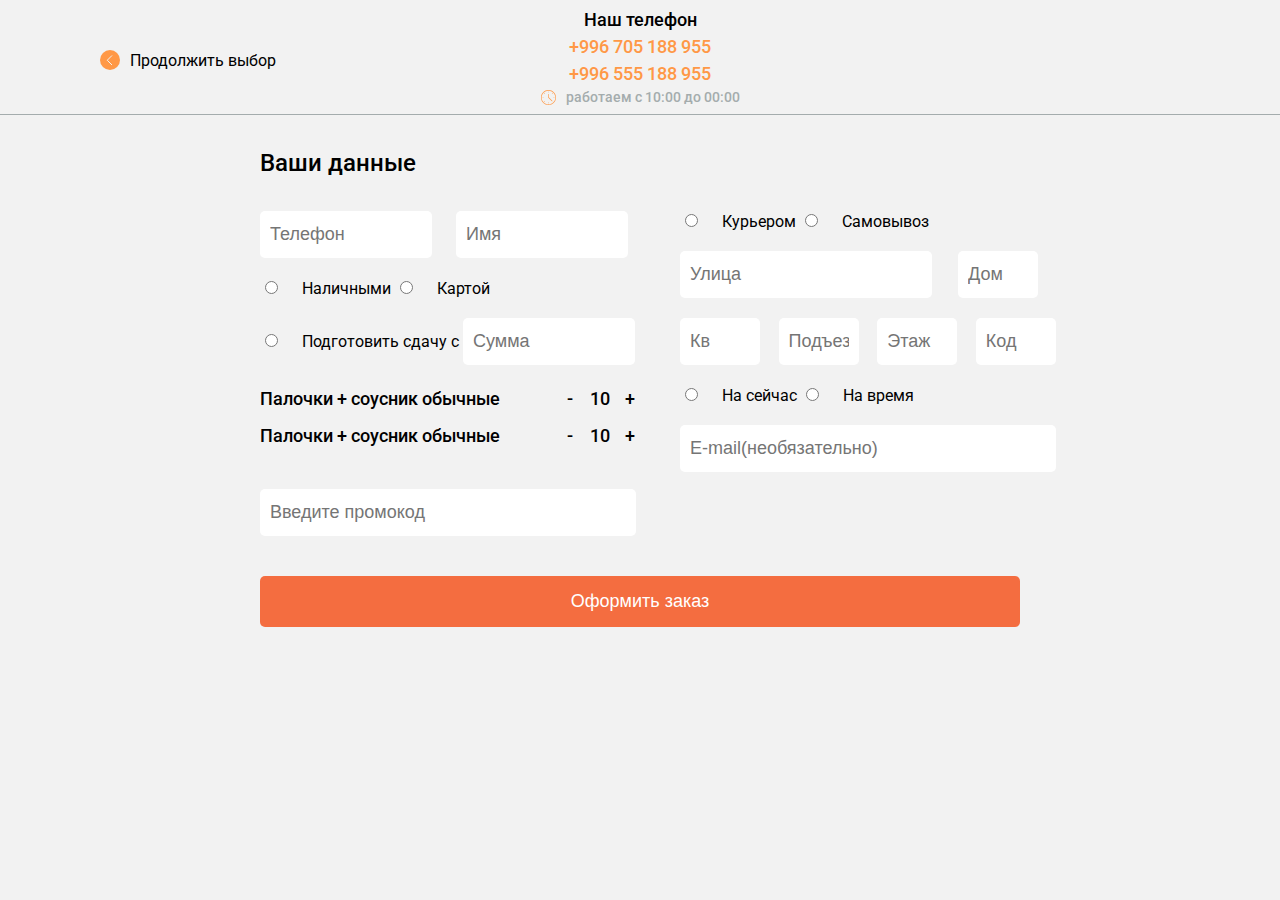
<file: order.html>
<!DOCTYPE html>
<html lang="en">

<head>
    <meta charset="UTF-8">
    <meta http-equiv="X-UA-Compatible" content="IE=edge">
    <meta name="viewport" content="width=device-width, initial-scale=1.0">
    <title>Romsem</title>
    <link rel="stylesheet" href="./css/index.css" />
    <link rel="icon" sizes="16x16" href="./img/logo.png" />
</head>

<body>
    <div class="order">
        <header class="header">
            <a href="./index.html" class="back">
                <img src="./img/back.svg" alt="">
                Продолжить выбор
            </a>
            <div class="header__logo">
                <a href="./index.html">
                    <img src="./img/logo-mobile.png" alt="romsem" />
                </a>
            </div>
            <div class="contacts">
                <div class="contacts__numbers">
                    <h6 class="contacts__title">Наш телефон</h6>
                    <span class="contacts__phone"> +996 705 188 955</span>
                    <span class="contacts__phone"> +996 555 188 955</span>
                </div>
                <div class="contacts__time">
                    <img src="./img/oclock.svg" alt="с 10:00 до 00:00" />
                    <span class="contacts__work-time"><span>работаем</span> с 10:00 до 00:00
                    </span>
                </div>
            </div>
            <div class="header__search">
                <img src="./img/search.svg" alt="search" />
            </div>
        </header>

        <main>
            <section>
                <form class="order-form">
                    <h3 class="order-form__title">Ваши данные</h3>
                    <div class="order-form__wrapper">
                        <div class="col-6">
                            <div class="order-form__item">
                                <input class="input" type="text" placeholder="Телефон">
                                <input class="input" type="text" placeholder="Имя">
                            </div>
                            <div class="order-form__item">
                                <label>
                                    <input class="input" name="payment-method" type="radio">
                                    <span>Наличными</span>
                                </label>
                                <label>
                                    <input class="input" type="radio" name="payment-method">
                                    <span>Картой</span>
                                </label>
                            </div>
                            <div class="order-form__item">
                                <input class="input" type="radio">
                                <label>
                                    <span>Подготовить сдачу с</span>
                                </label>
                                <input class="input" type="text" placeholder="Сумма">
                            </div>
                            <div class="order-form-counter">
                                <span class="order-form-counter__details">Палочки + соусник обычные</span>
                                <div class="order-form-counter__amount">
                                    <span class="order-form-counter__minus">-</span>
                                    <span class="order-form-counter__count">10</span>
                                    <span class="order-form-counter__plus">+</span>
                                </div>
                            </div>
                            <div class="order-form-counter">
                                <span class="order-form-counter__details">Палочки + соусник обычные</span>
                                <div class="order-form-counter__amount">
                                    <span class="order-form-counter__minus">-</span>
                                    <span class="order-form-counter__count">10</span>
                                    <span class="order-form-counter__plus">+</span>
                                </div>
                            </div>
                            <input class="promocode" type="text" placeholder="Введите промокод">
                        </div>
                        <div class="col-6">
                            <div class="order-form__item">
                                <label>
                                    <input class="input" name="delivery-method" type="radio">
                                    <span>Курьером</span>
                                </label>
                                <label>
                                    <input class="input" type="radio" name="delivery-method">
                                    <span>Самовывоз</span>
                                </label>
                            </div>
                            <div class="order-form__item">
                                <input class="street" type="text" placeholder="Улица">
                                <input type="text" class="house" placeholder="Дом">
                            </div>
                            <div class="order-form__adress">
                                <input class="adress" type="text" placeholder="Кв">
                                <input class="adress" type="text" placeholder="Подъезд">
                                <input class="adress" type="text" placeholder="Этаж">
                                <input class="adress" type="text" placeholder="Код">
                            </div>
                            <div class="order-form__item">
                                <label>
                                    <input class="input" name="time-method" type="radio">
                                    <span>На сейчас</span>
                                </label>
                                <label>
                                    <input class="input" type="radio" name="time-method">
                                    <span>На время</span>
                                </label>
                            </div>
                            <input type="text" class="email" placeholder="E-mail(необязательно)">
                        </div>
                    </div>
                    <button class="order__button">
                        <a href="">Оформить заказ</a>
                    </button>
                    <p class="order__description">Нажимая на кнопку Оформить заказ, Вы подтверждаете свое согласие на
                        обработку персональных данных в соответствии с Публичной оффертой</p>
                </form>
            </section>
        </main>
    </div>
</body>

</html>
</file>
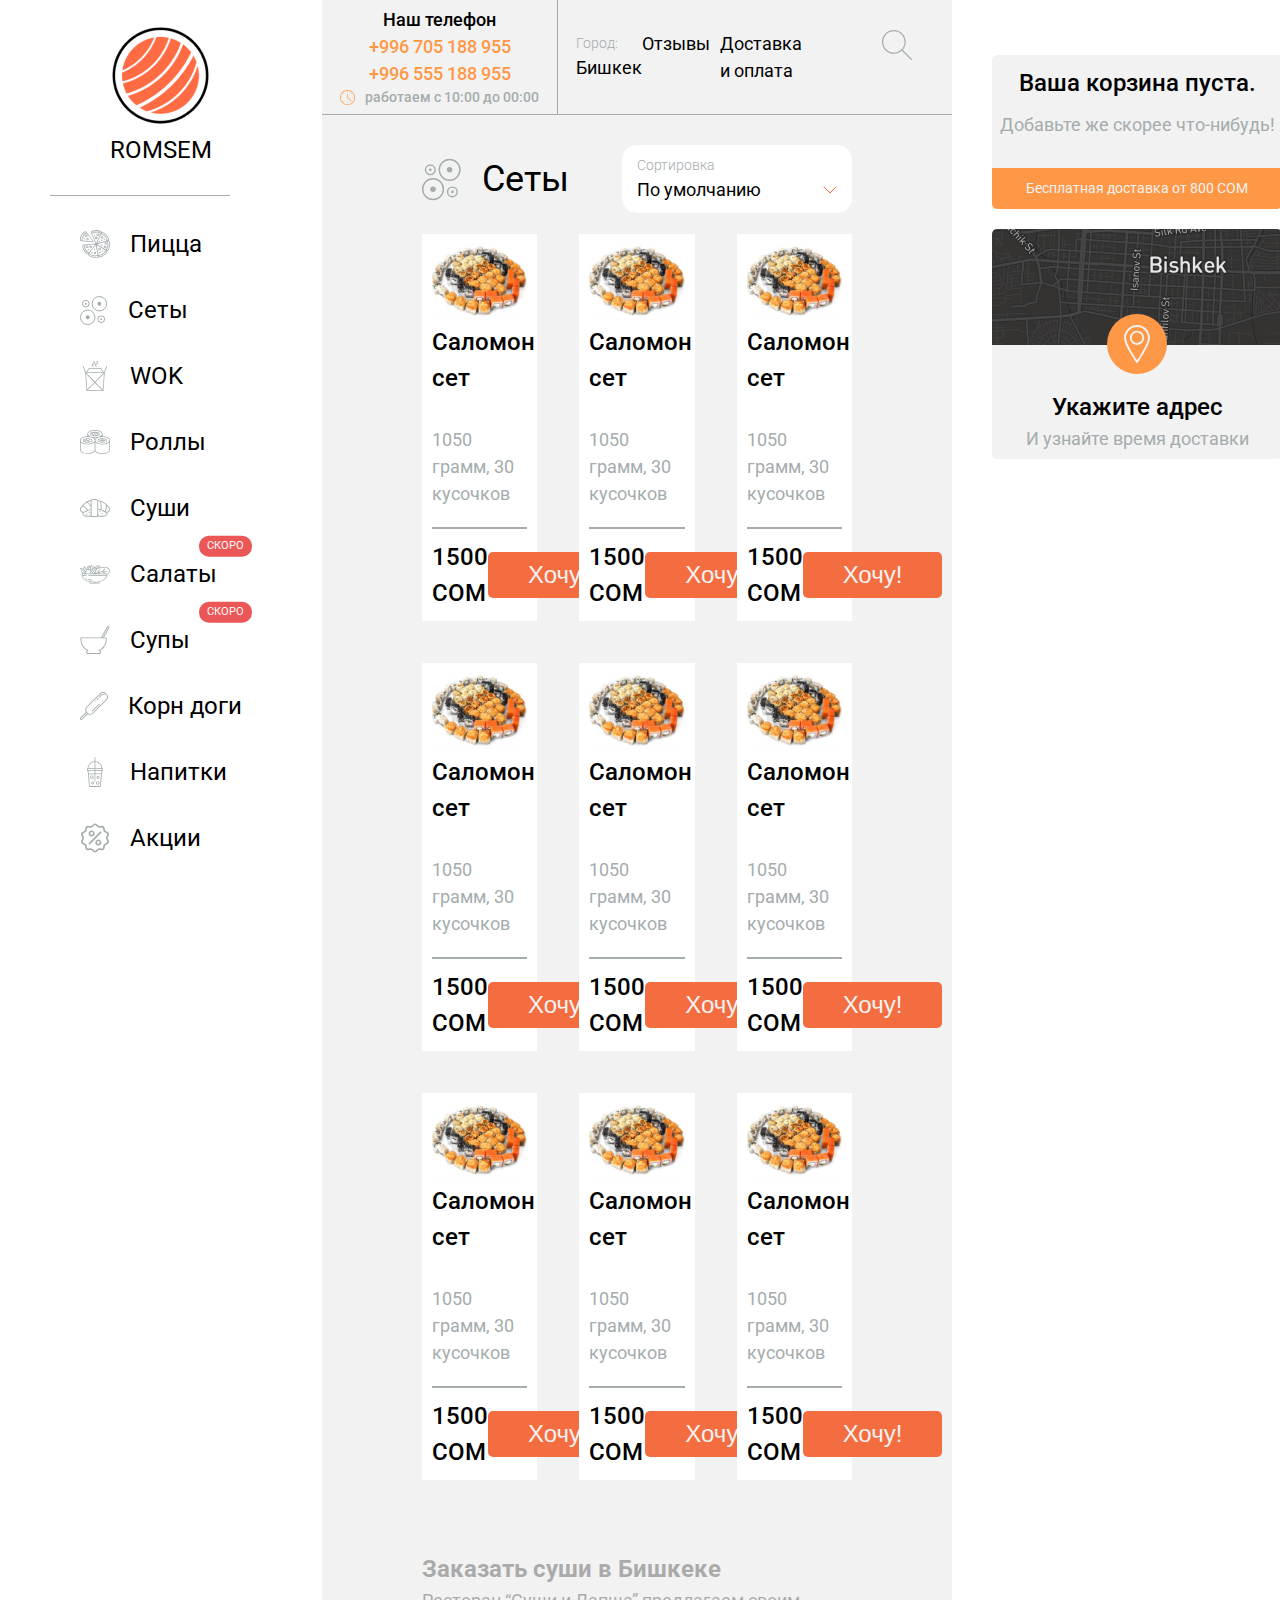
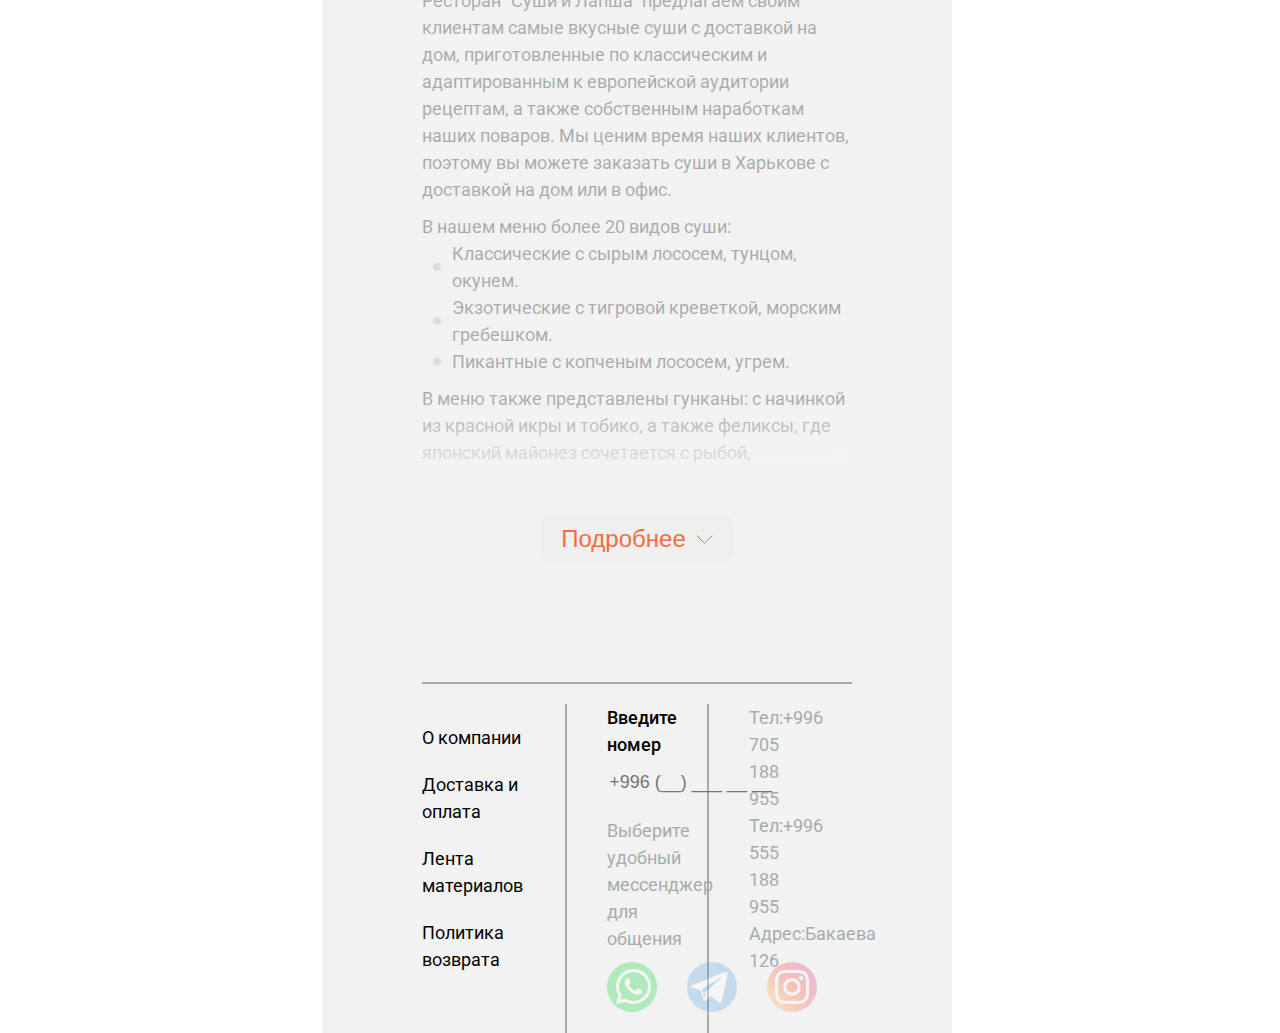
<file: sety.html>
<!DOCTYPE html>
<html lang="en">
  <head>
    <meta charset="UTF-8" />
    <meta http-equiv="X-UA-Compatible" content="IE=edge" />
    <meta name="viewport" content="width=device-width, initial-scale=1.0" />
    <meta property="og:title" content="Romsem - Ваше счастье в рыбах" />
    <meta
      property="og:description"
      content="Ресторан “Суши и Лапша” предлагаем своим клиентам самые вкусные суши с доставкой на дом, приготовленные по классическим и адаптированным к европейской аудитории рецептам, а также собственным наработкам наших поваров. Мы ценим время наших клиентов, поэтому вы можете заказать суши в Харькове с доставкой на дом или в офис."
    />
    <meta
      property="og:image"
      content="https://yuzeyzertest.github.io/romsem/img/og-image.jpg"
    />
    <title>ROMSEM</title>
    <link rel="stylesheet" href="./css/index.css" />
    <link rel="icon" sizes="16x16" href="./img/logo.png">
  </head>
  <body>


    <div class="mobile-cart">
      <nav>
        <ul>
          <li>
            <a href="./index.html">
              <img src="./img/mobile-menu.svg" alt="Меню">
              <span>Меню</span>
            </a>
          </li>
          <li>
            <a href="#">
              <img src="./img/mobile-cart.svg" alt="Корзина">
              <span>Корзина</span>
            </a>
          </li>
          <li>
            <a href="./reviews.html">
              <img src="./img/mobile-reviews.svg" alt="Отзывы">
              <span>Отзывы</span>
            </a>
          </li>
        </ul>
      </nav>
    </div>


    <div class="wrapper">
      <aside class="sidebar-menu">
        <div class="logo">
          <a class="logo__link" href="./index.html">
            <img class="logo__img" src="./img/logo.png" alt="ROMSEM" />
            <span class="logo__text">ROMSEM</span>
          </a>
        </div>
        <hr />
        <nav class="nav">
          <ul class="nav__list">
            <li class="nav__item">
              <img class="nav__icon" src="./img/pizza-icon.svg" alt="Пицца" />
              <a class="nav__link" href="">Пицца</a>
            </li>

            <li class="nav__item">
              <img class="nav__icon" src="./img/sety-icon.svg" alt="Сеты" />
              <a class="nav__link" href="">Сеты</a>
            </li>

            <li class="nav__item">
              <img class="nav__icon" src="./img/wok-icon.svg" alt="WOK" />
              <a class="nav__link" href="">WOK</a>
            </li>

            <li class="nav__item">
              <img class="nav__icon" src="./img/rolly-icon.svg" alt="Роллы" />
              <a class="nav__link" href="">Роллы</a>
            </li>

            <li class="nav__item">
              <img class="nav__icon" src="./img/sushi-icon.svg" alt="Суши" />
              <a class="nav__link" href="">Суши</a>
            </li>

            <li class="nav__item nav__item_locked">
              <img class="nav__icon" src="./img/salat-icon.svg" alt="Салаты" />
              <a class="nav__link" href=""
                >Салаты
                <span class="nav__soon"> Скоро </span>
              </a>
            </li>

            <li class="nav__item nav__item_locked">
              <img class="nav__icon" src="./img/sup-icon.svg" alt="Супы" />
              <a class="nav__link" href=""
                >Супы
                <span class="nav__soon"> Скоро </span>
              </a>
            </li>

            <li class="nav__item">
              <img
                class="nav__icon"
                src="./img/korn-dogi-icon.svg"
                alt="Корн доги"
              />
              <a class="nav__link" href="">Корн доги</a>
            </li>

            <li class="nav__item">
              <img
                class="nav__icon"
                src="./img/napitki-iconsvg.svg"
                alt="Напитки"
              />
              <a class="nav__link" href="">Напитки</a>
            </li>

            <li class="nav__item">
              <img class="nav__icon" src="./img/akcii-icon.svg" alt="Акции" />
              <a class="nav__link" href="">Акции</a>
            </li>
          </ul>
        </nav>
      </aside>

      <div class="wrapper__content">
        <header class="header">
          <div class="header__logo">
            <a href="./index.html">
              <img src="./img/logo-mobile.png" alt="romsem" />
            </a>
          </div>
          <div class="contacts">
            <div class="contacts__numbers">
              <h6 class="contacts__title">Наш телефон</h6>
              <span class="contacts__phone"> +996 705 188 955</span>
              <span class="contacts__phone"> +996 555 188 955</span>
            </div>
            <div class="contacts__time">
              <img src="./img/oclock.svg" alt="с 10:00 до 00:00" />
              <span class="contacts__work-time"
                ><span>работаем</span> с 10:00 до 00:00
              </span>
            </div>
          </div>
          <div class="header__right">
            <div class="header__city">
              <span> Город:</span>
              <h6>Бишкек</h6>
            </div>
            <nav class="header__nav">
              <ul>
                <li>
                  <a href="./reviews.html">Отзывы</a>
                </li>
                <li>
                  <a href="#">Доставка и оплата</a>
                </li>
              </ul>
              <div class="header__search">
                <img src="./img/search.svg" alt="search" />
              </div>
            </nav>
          </div>
        </header>

        <main>
          <section class="goods">
            <div class="goods__header">
              <div class="goods__title">
                <img src="./img/sety-icon.svg" alt="Сеты" />
                <h3>Сеты</h3>
              </div>
              <div class="goods-sort">
                <span class="goods-sort__label">Сортировка</span>
                <div class="goods-sort__wrapper">
                  <span
                    class="goods-sort__current goods-sort__current_active"
                    >По умолчанию</span
                  >
                  <img src="./img/arrow.svg" alt="Сортировка" />
                  <ul>
                    <li class="goods-sort__item goods-sort__item_active">
                      По умолчанию
                    </li>
                    <li class="goods-sort__item">Название</li>
                    <li class="goods-sort__item">Сначала дешевле</li>
                    <li class="goods-sort__item">Сначала дороже</li>
                    <li class="goods-sort__item">Количество кусочков</li>
                    <li class="goods-sort__item">Вес</li>
                  </ul>
                </div>
              </div>
            </div>
            <div class="goods__items">
              <div class="col-4">
                <div class="goods-item">
                  <img src="./img/product-item-1.png" alt="Саломон сет" />
                  <h3>Саломон сет</h3>
                  <p>1050 грамм, 30 кусочков</p>
                  <div>
                    <span>1500 СОМ</span>
                    <button>Хочу!</button>
                  </div>
                </div>
              </div>
              <div class="col-4">
                <div class="goods-item">
                  <img src="./img/product-item-1.png" alt="Саломон сет" />
                  <h3>Саломон сет</h3>
                  <p>1050 грамм, 30 кусочков</p>
                  <div>
                    <span>1500 СОМ</span>
                    <button>Хочу!</button>
                  </div>
                </div>
              </div>
              <div class="col-4">
                <div class="goods-item">
                  <img src="./img/product-item-1.png" alt="Саломон сет" />
                  <h3>Саломон сет</h3>
                  <p>1050 грамм, 30 кусочков</p>
                  <div>
                    <span>1500 СОМ</span>
                    <button>Хочу!</button>
                  </div>
                </div>
              </div>
              <div class="col-4">
                <div class="goods-item">
                  <img src="./img/product-item-1.png" alt="Саломон сет" />
                  <h3>Саломон сет</h3>
                  <p>1050 грамм, 30 кусочков</p>
                  <div>
                    <span>1500 СОМ</span>
                    <button>Хочу!</button>
                  </div>
                </div>
              </div>
              <div class="col-4">
                <div class="goods-item">
                  <img src="./img/product-item-1.png" alt="Саломон сет" />
                  <h3>Саломон сет</h3>
                  <p>1050 грамм, 30 кусочков</p>
                  <div>
                    <span>1500 СОМ</span>
                    <button>Хочу!</button>
                  </div>
                </div>
              </div>
              <div class="col-4">
                <div class="goods-item">
                  <img src="./img/product-item-1.png" alt="Саломон сет" />
                  <h3>Саломон сет</h3>
                  <p>1050 грамм, 30 кусочков</p>
                  <div>
                    <span>1500 СОМ</span>
                    <button>Хочу!</button>
                  </div>
                </div>
              </div>
              <div class="col-4">
                <div class="goods-item">
                  <img src="./img/product-item-1.png" alt="Саломон сет" />
                  <h3>Саломон сет</h3>
                  <p>1050 грамм, 30 кусочков</p>
                  <div>
                    <span>1500 СОМ</span>
                    <button>Хочу!</button>
                  </div>
                </div>
              </div>
              <div class="col-4">
                <div class="goods-item">
                  <img src="./img/product-item-1.png" alt="Саломон сет" />
                  <h3>Саломон сет</h3>
                  <p>1050 грамм, 30 кусочков</p>
                  <div>
                    <span>1500 СОМ</span>
                    <button>Хочу!</button>
                  </div>
                </div>
              </div>
              <div class="col-4">
                <div class="goods-item">
                  <img src="./img/product-item-1.png" alt="Саломон сет" />
                  <h3>Саломон сет</h3>
                  <p>1050 грамм, 30 кусочков</p>
                  <div>
                    <span>1500 СОМ</span>
                    <button>Хочу!</button>
                  </div>
                </div>
              </div>
            </div>
          </section>

          <section class="about">
            <h3 class="about__title">Заказать суши в Бишкеке</h3>
            <p class="about__description">
              Ресторан “Суши и Лапша” предлагаем своим клиентам самые вкусные
              суши с доставкой на дом, приготовленные по классическим и
              адаптированным к европейской аудитории рецептам, а также
              собственным наработкам наших поваров. Мы ценим время наших
              клиентов, поэтому вы можете заказать суши в Харькове с доставкой
              на дом или в офис.
            </p>
            <ul class="about__list">
              В нашем меню более 20 видов суши:
              <li>Классические с сырым лососем, тунцом, окунем.</li>
              <li>Экзотические с тигровой креветкой, морским гребешком.</li>
              <li>Пикантные с копченым лососем, угрем.</li>
            </ul>
            <p class="about__description">
              В меню также представлены гунканы: с начинкой из красной икры и
              тобико, а также феликсы, где японский майонез сочетается с рыбой,
              морепродуктами, угрем. Любители острых блюд могут купить суши с
              соусом спайси. Популярные начинки — копченая курица, снежный краб,
              креветки, гребешки, тунец, лосось и окунь. В меню также
              представлены гунканы: с начинкой из красной икры и тобико, а также
              феликсы, где японский майонез сочетается с рыбой, морепродуктами,
              угрем. Любители острых блюд могут купить суши с соусом спайси.
              Популярные начинки — копченая курица, снежный краб, креветки,
              гребешки, тунец, лосось и окунь. В меню также представлены
              гунканы: с начинкой из красной икры и тобико, а также феликсы, где
              японский майонез сочетается с рыбой, морепродуктами, угрем.
              Любители острых блюд могут купить суши с соусом спайси. Популярные
              начинки — копченая курица, снежный краб, креветки, гребешки,
              тунец, лосось и окунь. В меню также представлены гунканы: с
              начинкой из красной икры и тобико, а также феликсы, где японский
              майонез сочетается с рыбой, морепродуктами, угрем. Любители острых
              блюд могут купить суши с соусом спайси. Популярные начинки —
              копченая курица, снежный краб, креветки, гребешки, тунец, лосось и
              окунь. В меню также представлены гунканы: с начинкой из красной
              икры и тобико, а также феликсы, где японский майонез сочетается с
              рыбой, морепродуктами, угрем. Любители острых блюд могут купить
              суши с соусом спайси. Популярные начинки — копченая курица,
              снежный краб, креветки, гребешки, тунец, лосось и окунь. В меню
              также представлены гунканы: с начинкой из красной икры и тобико, а
              также феликсы, где японский майонез сочетается с рыбой,
              морепродуктами, угрем. Любители острых блюд могут купить суши с
              соусом спайси. Популярные начинки — копченая курица, снежный краб,
              креветки, гребешки, тунец, лосось и окунь.
            </p>
            <button class="about__more">
              Подробнее
              <svg
                width="17"
                height="9"
                viewBox="0 0 17 9"
                fill="none"
                xmlns="http://www.w3.org/2000/svg"
              >
                <path
                  d="M16 1L8.5 8L1 0.999999"
                  stroke="#F46D40"
                  stroke-linecap="round"
                />
              </svg>
            </button>
          </section>
        </main>

        <footer class="footer">
          <div class="footer__row">
            <div class="footer-item footer-nav">
              <ul class="footer-nav__list">
                <li class="footer-nav__item">
                  <a class="footer-nav__link" href="#">О компании</a>
                </li>
                <li class="footer-nav__item">
                  <a class="footer-nav__link" href="#">Доставка и оплата</a>
                </li>
                <li class="footer-nav__item">
                  <a class="footer-nav__link" href="#">Лента материалов</a>
                </li>
                <li class="footer-nav__item">
                  <a class="footer-nav__link" href="#">Политика возврата</a>
                </li>
              </ul>
            </div>
            <div class="footer-item footer-contacts">
              <h3 class="footer-contacts__title">Введите номер</h3>
              <input
                type="number"
                placeholder="+996 (__) ___ __ __"
                pattern="[0-9]{10}"
              />
              <p class="footer-contacts__description">
                Выберите удобный мессенджер для общения
              </p>
              <ul class="footer-contacts__icons">
                <li class="footer-contacts__item">
                  <a class="footer-contacts__link" href="#">
                    <img src="./img/whatsapp.svg" alt="whatsapp" />
                  </a>
                </li>
                <li class="footer-contacts__item">
                  <a class="footer-contacts__link" href="#">
                    <img src="./img/telegram.svg" alt="telegram" />
                  </a>
                </li>
                <li class="footer-contacts__item">
                  <a class="footer-contacts__link" href="#">
                    <img src="./img/instagram.svg" alt="instagram" />
                  </a>
                </li>
              </ul>
            </div>
            <div class="footer-item footer-numbers">
              <ul class="footer-numbers__list">
                <li class="footer-numbers__item">
                  <a class="footer-numbers__link" href="#"
                    >Тел:+996 705 188 955
                  </a>
                </li>
                <li class="footer-numbers__item">
                  <a class="footer-numbers__link" href="#"
                    >Тел:+996 555 188 955
                  </a>
                </li>
                <li class="footer-numbers__item">
                  <a class="footer-numbers__link" href="#"
                    >Адрес:Бакаева 126
                  </a>
                </li>
              </ul>
            </div>
          </div>
        </footer>
      </div>

      <aside class="sidebar-cart">
        <div class="sidebar-cart__empty">
          <h3>Ваша корзина пуста.</h3>
          <span>Добавьте же скорее что-нибудь!</span>
          <div class="sidebar-cart__delivery">
            Бесплатная доставка от 800 СОМ
          </div>
        </div>
        <div class="sidebar-map">
          <img height="116" src="./img/map.jpg" alt="map" />
          <div>
            <div class="sidebar-map__geo">
              <img src="./img/geolocation.svg" alt="geolocation" />
            </div>
            <h4>Укажите адрес</h4>
            <span>И узнайте время доставки</span>
          </div>
        </div>
      </aside>
    </div>

    <script src="./js/accordion.js"></script>
    <script src="./js/sort.js"></script>
  </body>
</html>
</file>
<file: css/index.css>
@import url("https://fonts.googleapis.com/css2?family=Oswald:wght@300;400;500&family=Roboto:wght@100;300;400;500;700&display=swap");
.sidebar-menu {
  display: inline-block;
  padding: 25px 50px;
}

.sidebar-menu hr {
  width: 180px;
  height: 1px;
  background-color: #a4acad;
  border: none;
}

@media screen and (max-width: 576px) {
  .sidebar-menu {
    display: none;
  }
}

.logo {
  margin-bottom: 30px;
}

.logo__link {
  display: -webkit-box;
  display: -ms-flexbox;
  display: flex;
  -webkit-box-orient: vertical;
  -webkit-box-direction: normal;
      -ms-flex-direction: column;
          flex-direction: column;
  -webkit-box-align: center;
      -ms-flex-align: center;
          align-items: center;
}

.logo__text {
  margin-top: 10px;
  font-style: normal;
  font-weight: normal;
  font-size: 24px;
  line-height: 30px;
  color: black;
}

.logo__img {
  width: 100px;
  height: 100px;
}

.nav__list {
  padding: 30px;
}

.nav__item {
  display: -webkit-box;
  display: -ms-flexbox;
  display: flex;
  -webkit-box-align: center;
      -ms-flex-align: center;
          align-items: center;
  -webkit-box-pack: start;
      -ms-flex-pack: start;
          justify-content: flex-start;
  margin-bottom: 30px;
}

.nav__item_locked .nav__soon {
  display: inline;
}

.nav__icon {
  margin-right: 20px;
}

.nav__link {
  font-style: normal;
  font-weight: 400;
  font-size: 24px;
  line-height: 1.5;
  display: inline-block;
  width: 100%;
  position: relative;
  white-space: nowrap;
}

.nav__soon {
  font-style: normal;
  font-weight: 400;
  font-size: 11px;
  line-height: 1.5;
  display: none;
  position: absolute;
  right: -10px;
  top: -10px;
  -webkit-transform: translate(0, -50%);
          transform: translate(0, -50%);
  background: #eb5757;
  border-radius: 10px;
  padding: 2px 8px;
  text-transform: uppercase;
  color: #fff;
}

.header {
  display: -webkit-box;
  display: -ms-flexbox;
  display: flex;
  border-bottom: 1px solid #a4acad;
}

.header__logo {
  display: none;
}

.header__right {
  display: -webkit-box;
  display: -ms-flexbox;
  display: flex;
  -webkit-box-align: center;
      -ms-flex-align: center;
          align-items: center;
  -webkit-box-pack: justify;
      -ms-flex-pack: justify;
          justify-content: space-between;
  padding: 0 40px 0 18px;
  width: 83.33%;
}

.header__city span {
  font-style: normal;
  font-weight: 300;
  font-size: 14px;
  line-height: 1.5;
  color: #a4acad;
}

.header__city h6 {
  font-style: normal;
  font-weight: 400;
  font-size: 18px;
  line-height: 1.5;
  color: #000;
}

.header__search {
  margin-left: 70px;
  cursor: pointer;
}

.header__nav {
  display: -webkit-box;
  display: -ms-flexbox;
  display: flex;
}

.header__nav ul {
  display: -webkit-box;
  display: -ms-flexbox;
  display: flex;
}

.header__nav li {
  margin-right: 10px;
}

.header__nav a {
  font-style: normal;
  font-weight: 400;
  font-size: 18px;
  line-height: 1.5;
  color: #000;
  -webkit-transition: 0.2s;
  transition: 0.2s;
}

.header__nav a:hover {
  color: #ff9846;
}

.contacts {
  display: -webkit-box;
  display: -ms-flexbox;
  display: flex;
  -webkit-box-orient: vertical;
  -webkit-box-direction: normal;
      -ms-flex-direction: column;
          flex-direction: column;
  -webkit-box-align: center;
      -ms-flex-align: center;
          align-items: center;
  padding: 6px 18px;
  border-right: 1px solid #a4acad;
}

.contacts__title {
  font-style: normal;
  font-weight: 500;
  font-size: 18px;
  line-height: 1.5;
  color: #000;
}

.contacts__phone {
  font-style: normal;
  font-weight: 500;
  font-size: 18px;
  line-height: 1.5;
  color: #ff9846;
}

.contacts__time {
  display: -webkit-box;
  display: -ms-flexbox;
  display: flex;
}

.contacts__time span {
  font-style: normal;
  font-weight: 500;
  font-size: 14px;
  line-height: 1.5;
  color: #a4acad;
  margin-left: 5px;
  white-space: nowrap;
}

.contacts__numbers {
  display: -webkit-box;
  display: -ms-flexbox;
  display: flex;
  -webkit-box-orient: vertical;
  -webkit-box-direction: normal;
      -ms-flex-direction: column;
          flex-direction: column;
  -webkit-box-align: center;
      -ms-flex-align: center;
          align-items: center;
}

@media screen and (max-width: 576px) {
  .header {
    background-color: #fff;
    -webkit-box-align: center;
        -ms-flex-align: center;
            align-items: center;
    padding: 0 20px;
  }
  .header__logo {
    display: block;
  }
  .header__city {
    display: none;
  }
  .header__nav ul {
    display: none;
  }
  .header__search {
    margin-left: 0;
  }
}

@media screen and (max-width: 576px) {
  .contacts {
    -webkit-box-orient: horizontal;
    -webkit-box-direction: normal;
        -ms-flex-direction: row;
            flex-direction: row;
    border-right: none;
    padding: 5px 15px;
  }
  .contacts__phone {
    font-size: 12px;
    white-space: nowrap;
  }
  .contacts__title {
    font-size: 12px;
  }
  .contacts__time {
    -webkit-box-orient: vertical;
    -webkit-box-direction: normal;
        -ms-flex-direction: column;
            flex-direction: column;
    -webkit-box-align: center;
        -ms-flex-align: center;
            align-items: center;
    margin-left: 10px;
  }
  .contacts__time img {
    width: 15px;
    height: 15px;
    margin-left: 10px;
  }
  .contacts__time span {
    font-size: 12px;
  }
  .contacts__work-time {
    white-space: normal;
    display: -webkit-box;
    display: -ms-flexbox;
    display: flex;
    -webkit-box-orient: vertical;
    -webkit-box-direction: normal;
        -ms-flex-direction: column;
            flex-direction: column;
    -webkit-box-align: center;
        -ms-flex-align: center;
            align-items: center;
  }
}

.slider .swiper {
  width: 100%;
  max-width: 950px;
  padding-bottom: 30px;
}

.slider .swiper img {
  width: 100%;
  height: 490px;
}

.slider .swiper-pagination-bullet {
  cursor: pointer;
  border-radius: 50%;
  -webkit-transition: 0.2s;
  transition: 0.2s;
}

.slider .swiper-pagination-bullet.swiper-pagination-bullet-active {
  background: #ff9846;
  width: 10px;
  height: 10px;
}

@media screen and (max-width: 576px) {
  .slider {
    display: none;
  }
}

.menu {
  padding-top: 30px;
}

.menu.mobile {
  display: none;
}

.menu .row {
  margin: 0 -15px;
}

.menu-item {
  position: relative;
  border-radius: 5px;
  overflow: hidden;
  cursor: pointer;
  height: 200px;
  margin: 15px;
}

.menu-item__title {
  font-style: normal;
  font-weight: 500;
  font-size: 24px;
  line-height: 1.5;
  position: absolute;
  left: 10px;
  bottom: 10px;
  z-index: 1;
  color: #fff;
}

.menu-item img {
  -webkit-transition: 0.2s;
  transition: 0.2s;
  width: 100%;
  height: 100%;
  -o-object-fit: cover;
     object-fit: cover;
}

.menu-item img:hover {
  -webkit-transform: scale(1.1);
          transform: scale(1.1);
}

@media screen and (max-width: 576px) {
  .menu {
    padding-top: 15px;
  }
  .menu.mobile {
    display: block;
  }
  .menu.mobile .menu-item__title {
    bottom: auto;
    top: 10px;
  }
  .menu .row {
    margin: 0 -5px;
  }
  .menu-item {
    margin: 5px;
  }
  .menu-item__title {
    font-size: 18px;
  }
}

.products-filter {
  display: -webkit-box;
  display: -ms-flexbox;
  display: flex;
  margin: 30px 0;
}

.products-filter__item {
  font-style: normal;
  font-weight: 500;
  font-size: 24px;
  line-height: 1.5;
  position: relative;
  color: #a4acad;
  margin-right: 30px;
}

.products-filter__item::before {
  content: "";
  position: absolute;
  left: 0;
  bottom: 0;
  width: 100%;
  height: 2px;
  background-color: #a4acad;
}

.products-filter__item_active {
  color: #000;
}

.products-filter__item_active::before {
  display: none;
}

.products-swiper {
  overflow: hidden;
}

.products-slider {
  position: relative;
}

.products-slider img {
  width: 100%;
  margin-bottom: 30px;
}

.products-slider .swiper-button-prev,
.products-slider .swiper-button-next {
  background-color: #000;
  color: #fff;
  width: 60px;
  height: 60px;
  border-radius: 50%;
}

.products-slider .swiper-button-prev::after,
.products-slider .swiper-button-next::after {
  font-size: 24px;
}

.products-slider .swiper-button-prev {
  left: -80px;
}

.products-slider .swiper-button-next {
  right: -80px;
}

.products-item {
  padding: 10px 40px;
  background-color: #fff;
}

.products-item h3 {
  font-style: normal;
  font-weight: 500;
  font-size: 24px;
  line-height: 1.5;
  color: #000;
  margin-bottom: 30px;
}

.products-item p {
  font-style: normal;
  font-weight: 400;
  font-size: 18px;
  line-height: 1.5;
  color: #a4acad;
  margin-bottom: 20px;
}

.products-item div {
  display: -webkit-box;
  display: -ms-flexbox;
  display: flex;
  -webkit-box-align: center;
      -ms-flex-align: center;
          align-items: center;
  -webkit-box-pack: justify;
      -ms-flex-pack: justify;
          justify-content: space-between;
  padding-top: 10px;
  border-top: 2px solid #a4acad;
}

.products-item span {
  font-style: normal;
  font-weight: 500;
  font-size: 24px;
  line-height: 1.5;
  color: #000;
}

.products-item button {
  font-style: normal;
  font-weight: 500;
  font-size: 24px;
  line-height: 1.5;
  padding: 5px 40px;
  background: #f46d40;
  border-radius: 5px;
  color: #f2f2f2;
  border: none;
  cursor: pointer;
}

@media screen and (max-width: 576px) {
  .products {
    display: none;
  }
}

.about {
  padding: 50px 0 60px;
  color: #000;
  position: relative;
  overflow: hidden;
}

.about::before {
  content: "";
  position: absolute;
  left: 0;
  top: 0;
  height: 100%;
  width: 100%;
  background-color: rgba(242, 242, 242, 0.7);
  z-index: 1;
  -webkit-transition: 0.3s;
  transition: 0.3s;
}

.about.active::before {
  top: 100%;
}

.about__title {
  font-style: normal;
  font-weight: 700;
  font-size: 24px;
  line-height: 1.5;
}

.about__description, .about__list {
  font-style: normal;
  font-weight: 400;
  font-size: 18px;
  line-height: 1.5;
}

.about__list {
  margin: 10px 0;
}

.about__list li {
  position: relative;
  padding-left: 30px;
}

.about__list li::before {
  content: "";
  position: absolute;
  left: 15px;
  top: 50%;
  -webkit-transform: translate(-50%, -50%);
          transform: translate(-50%, -50%);
  width: 8px;
  height: 8px;
  border-radius: 50%;
  background-color: #a4acad;
}

.about__more {
  font-style: normal;
  font-weight: 400;
  font-size: 24px;
  line-height: 1.5;
  display: -webkit-box;
  display: -ms-flexbox;
  display: flex;
  -webkit-box-align: center;
      -ms-flex-align: center;
          align-items: center;
  -webkit-box-pack: start;
      -ms-flex-pack: start;
          justify-content: flex-start;
  position: relative;
  z-index: 2;
  margin: 50px auto 0;
  color: #f46d40;
  border: none;
  cursor: pointer;
  -webkit-transition: 0.3s;
  transition: 0.3s;
  padding: 6px 20px 5px;
  border-radius: 10px;
}

.about__more.active {
  background-color: #f46d40;
  color: #fff;
}

.about__more.active svg {
  fill: #fff;
  -webkit-transform: rotate(180deg);
          transform: rotate(180deg);
}

.about__more svg {
  -webkit-transition: 0.3s;
  transition: 0.3s;
  margin-left: 10px;
}

.about__description {
  position: relative;
}

.about__description:last-of-type {
  max-height: 80px;
  overflow: hidden;
  -webkit-transition: 0.3s;
  transition: 0.3s;
}

.about__description:last-of-type::before {
  content: "";
  position: absolute;
  bottom: -25px;
  left: 0;
  width: 100%;
  height: 25px;
  -webkit-transition: 0.3s;
  transition: 0.3s;
  -webkit-box-shadow: 0 0 40px 35px rgba(242, 242, 242, 0.7);
          box-shadow: 0 0 40px 35px rgba(242, 242, 242, 0.7);
}

.about__description:last-of-type.active {
  max-height: 1000px;
}

.about__description:last-of-type.active::before {
  bottom: -100%;
}

@media screen and (max-width: 576px) {
  .about {
    padding-bottom: 0;
  }
}

.footer {
  padding: 30px 100px 0;
  max-width: 1170px;
  margin: 0 auto;
}

.footer__row {
  display: -webkit-box;
  display: -ms-flexbox;
  display: flex;
  -ms-flex-wrap: wrap;
      flex-wrap: wrap;
  border-top: 2px solid #a4acad;
  padding-top: 20px;
}

.footer-item {
  width: 33.33%;
  padding-bottom: 60px;
}

.footer-nav__item {
  margin-top: 20px;
}

.footer-nav__link {
  font-style: normal;
  font-weight: 400;
  font-size: 18px;
  line-height: 1.5;
  color: #000;
  position: relative;
}

.footer-nav__link::before {
  content: " ";
  position: absolute;
  left: 0;
  bottom: -2px;
  width: 100%;
  height: 2px;
  -webkit-transform: scale(0);
          transform: scale(0);
  background-color: #000;
  -webkit-transition: 0.3s;
  transition: 0.3s;
}

.footer-nav__link:hover::before {
  -webkit-transform: scale(1);
          transform: scale(1);
}

.footer-contacts {
  border-right: 2px solid #a4acad;
  border-left: 2px solid #a4acad;
  -webkit-box-sizing: border-box;
          box-sizing: border-box;
  padding: 0 40px;
}

.footer-contacts__title {
  font-style: normal;
  font-weight: 500;
  font-size: 18px;
  line-height: 1.5;
  color: #000;
}

.footer-contacts input {
  font-style: normal;
  font-weight: 500;
  font-size: 18px;
  line-height: 1.5;
  color: #a4acad;
  background-color: transparent;
  border: none;
  outline: none;
  margin: 10px 0 20px;
}

.footer-contacts input::-webkit-outer-spin-button, .footer-contacts input::-webkit-inner-spin-button {
  -webkit-appearance: none;
  margin: 0;
}

.footer-contacts input[type="number"] {
  -moz-appearance: textfield;
}

.footer-contacts__icons {
  margin-top: 10px;
  display: -webkit-box;
  display: -ms-flexbox;
  display: flex;
}

.footer-contacts__item {
  margin-right: 30px;
  opacity: 0.3;
  -webkit-transition: 0.2s;
  transition: 0.2s;
}

.footer-contacts__item:hover {
  opacity: 1;
}

.footer-contacts__description {
  font-style: normal;
  font-weight: 400;
  font-size: 18px;
  line-height: 1.5;
  color: #a4acad;
}

.footer-numbers {
  padding: 0 40px 40px;
  -webkit-box-sizing: border-box;
          box-sizing: border-box;
}

.footer-numbers__link {
  font-style: normal;
  font-weight: 400;
  font-size: 18px;
  line-height: 1.5;
  color: #a4acad;
}

@media screen and (max-width: 576px) {
  .footer {
    padding: 0 20px 100px;
  }
  .footer__row {
    border: none;
  }
  .footer-item {
    width: 100%;
    text-align: center;
  }
  .footer-item.footer-nav {
    display: none;
  }
  .footer-contacts {
    border: none;
    padding: 0;
  }
  .footer-numbers {
    padding: 0;
    margin-top: 30px;
  }
  .footer-contacts__icons {
    -webkit-box-pack: center;
        -ms-flex-pack: center;
            justify-content: center;
  }
  .footer-contacts__title {
    display: none;
  }
  .footer-contacts__title + input {
    display: none;
  }
}

.sidebar-cart {
  padding: 55px 100px 55px 40px;
  min-width: 430px;
}

.sidebar-cart__empty {
  background: #f2f2f2;
  border-radius: 5px;
  max-width: 290px;
  padding: 10px 0 0;
  text-align: center;
}

.sidebar-cart h3 {
  font-style: normal;
  font-weight: 500;
  font-size: 24px;
  line-height: 1.5;
  color: #000;
  margin-bottom: 10px;
}

.sidebar-cart span {
  font-style: normal;
  font-weight: 400;
  font-size: 18px;
  line-height: 1.5;
  color: #a4acad;
}

.sidebar-cart__delivery {
  font-style: normal;
  font-weight: 400;
  font-size: 14px;
  line-height: 1.5;
  background: #ff9846;
  border-radius: 0px 0px 5px 5px;
  padding: 10px 30px;
  margin-top: 30px;
  color: #f2f2f2;
}

@media screen and (max-width: 576px) {
  .sidebar-cart {
    display: none;
  }
}

.sidebar-map {
  position: relative;
  margin-top: 20px;
  max-width: 290px;
  text-align: center;
  background: #f2f2f2;
  border-radius: 5px;
  overflow: hidden;
  padding-bottom: 7px;
}

.sidebar-map__geo {
  display: -webkit-box;
  display: -ms-flexbox;
  display: flex;
  -webkit-box-align: center;
      -ms-flex-align: center;
          align-items: center;
  -webkit-box-pack: center;
      -ms-flex-pack: center;
          justify-content: center;
  position: absolute;
  left: 50%;
  top: 50%;
  background-color: #ff9846;
  width: 60px;
  height: 60px;
  border-radius: 50%;
  -webkit-transform: translate(-50%, -50%);
          transform: translate(-50%, -50%);
}

.sidebar-map h4 {
  font-style: normal;
  font-weight: 500;
  font-size: 24px;
  line-height: 1.5;
  margin-top: 40px;
  color: #000;
}

.goods__header {
  display: -webkit-box;
  display: -ms-flexbox;
  display: flex;
  -webkit-box-pack: justify;
      -ms-flex-pack: justify;
          justify-content: space-between;
}

.goods__title {
  display: -webkit-box;
  display: -ms-flexbox;
  display: flex;
  -webkit-box-align: center;
      -ms-flex-align: center;
          align-items: center;
}

.goods__title img {
  width: 40px;
  height: 43px;
  margin-right: 20px;
}

.goods__title h3 {
  font-style: normal;
  font-weight: 400;
  font-size: 36px;
  line-height: 1.5;
  color: #000;
}

.goods-sort {
  position: relative;
  background-color: #fff;
  border-radius: 15px;
  padding: 10px 15px;
  cursor: pointer;
  z-index: 2;
}

.goods-sort__label {
  font-style: normal;
  font-weight: 300;
  font-size: 14px;
  line-height: 1.5;
  color: #a4acad;
}

.goods-sort__current {
  font-style: normal;
  font-weight: 400;
  font-size: 18px;
  line-height: 1.5;
  display: inline-block;
  color: #000;
}

.goods-sort__wrapper {
  position: relative;
  z-index: 1;
  min-width: 200px;
  display: -webkit-box;
  display: -ms-flexbox;
  display: flex;
  -webkit-box-pack: justify;
      -ms-flex-pack: justify;
          justify-content: space-between;
  -webkit-box-align: center;
      -ms-flex-align: center;
          align-items: center;
}

.goods-sort__wrapper img {
  margin-left: 30px;
}

.goods-sort ul {
  position: absolute;
  top: -20px;
  left: -15px;
  width: 100%;
  opacity: 0;
  visibility: hidden;
  z-index: -1;
  background-color: #fff;
  border-radius: 0 0 15px 15px;
  padding: 10px 15px;
  -webkit-transition: 0.2s;
  transition: 0.2s;
  -webkit-box-shadow: 0 20px 18px 6px rgba(0, 0, 0, 0.09);
          box-shadow: 0 20px 18px 6px rgba(0, 0, 0, 0.09);
}

.goods-sort ul.active {
  top: 20px;
  opacity: 1;
  visibility: visible;
}

.goods-sort__item {
  font-style: normal;
  font-weight: 400;
  font-size: 18px;
  line-height: 1.5;
  margin-top: 20px;
}

.goods-sort__item_active {
  color: #ff9846;
}

.goods-sort__item:first-of-type {
  border-top: 2px solid #a4acad;
  padding-top: 10px;
  margin-top: 10px;
}

.goods__items {
  display: -webkit-box;
  display: -ms-flexbox;
  display: flex;
  -ms-flex-wrap: wrap;
      flex-wrap: wrap;
  margin: 0 -21px;
}

.goods .col-4 {
  padding: 21px;
  -webkit-box-sizing: border-box;
          box-sizing: border-box;
}

.goods-item {
  padding: 10px 10px;
  background-color: #fff;
}

.goods-item img {
  width: 100%;
}

.goods-item h3 {
  font-style: normal;
  font-weight: 500;
  font-size: 24px;
  line-height: 1.5;
  color: #000;
  margin-bottom: 30px;
}

.goods-item p {
  font-style: normal;
  font-weight: 400;
  font-size: 18px;
  line-height: 1.5;
  color: #a4acad;
  margin-bottom: 20px;
}

.goods-item div {
  display: -webkit-box;
  display: -ms-flexbox;
  display: flex;
  -webkit-box-align: center;
      -ms-flex-align: center;
          align-items: center;
  -webkit-box-pack: justify;
      -ms-flex-pack: justify;
          justify-content: space-between;
  padding-top: 10px;
  border-top: 2px solid #a4acad;
}

.goods-item span {
  font-style: normal;
  font-weight: 500;
  font-size: 24px;
  line-height: 1.5;
  color: #000;
}

.goods-item button {
  font-style: normal;
  font-weight: 500;
  font-size: 24px;
  line-height: 1.5;
  padding: 5px 40px;
  background: #f46d40;
  border-radius: 5px;
  color: #f2f2f2;
  border: none;
  cursor: pointer;
}

@media screen and (max-width: 576px) {
  .goods__header {
    -webkit-box-orient: vertical;
    -webkit-box-direction: normal;
        -ms-flex-direction: column;
            flex-direction: column;
    -webkit-box-align: center;
        -ms-flex-align: center;
            align-items: center;
    padding: 15px 0 0;
  }
  .goods__title img {
    width: 27px;
    height: 29px;
  }
  .goods__title h3 {
    font-size: 24px;
  }
  .goods-sort {
    margin-top: 15px;
    width: 100%;
    -webkit-box-sizing: border-box;
            box-sizing: border-box;
  }
}

.mobile-cart {
  display: none;
  position: fixed;
  z-index: 10;
  left: 0;
  bottom: 0;
  padding: 10px 0;
  background-color: #fff;
  width: 100%;
}

.mobile-cart nav {
  display: -webkit-box;
  display: -ms-flexbox;
  display: flex;
  -webkit-box-pack: center;
      -ms-flex-pack: center;
          justify-content: center;
}

.mobile-cart ul {
  display: -webkit-box;
  display: -ms-flexbox;
  display: flex;
  -webkit-box-align: center;
      -ms-flex-align: center;
          align-items: center;
}

.mobile-cart li {
  margin-right: 35px;
}

.mobile-cart li:last-child {
  margin-right: 0;
}

.mobile-cart a {
  display: -webkit-box;
  display: -ms-flexbox;
  display: flex;
  -webkit-box-orient: vertical;
  -webkit-box-direction: normal;
      -ms-flex-direction: column;
          flex-direction: column;
}

.mobile-cart img {
  max-width: 100%;
  height: 30px;
}

.mobile-cart span {
  font-style: normal;
  font-weight: 500;
  font-size: 14px;
  line-height: 1.5;
  color: #000;
}

@media screen and (max-width: 576px) {
  .mobile-cart {
    display: block;
  }
}

.reviews__row {
  display: -webkit-box;
  display: -ms-flexbox;
  display: flex;
  -webkit-box-align: center;
      -ms-flex-align: center;
          align-items: center;
  -webkit-box-pack: justify;
      -ms-flex-pack: justify;
          justify-content: space-between;
}

.reviews__title {
  font-style: normal;
  font-weight: 500;
  font-size: 24px;
  line-height: 1.5;
  color: #000;
}

.reviews__button {
  padding: 7px 17px;
  background: #111111;
  border-radius: 5px;
  border: none;
  font-style: normal;
  font-weight: normal;
  font-size: 18px;
  line-height: 1.5;
  color: #f2f2f2;
  cursor: pointer;
}

.reviews__button_mobile {
  display: none;
}

.review {
  padding-top: 40px;
}

.review__row {
  display: -webkit-box;
  display: -ms-flexbox;
  display: flex;
  -webkit-box-align: center;
      -ms-flex-align: center;
          align-items: center;
}

.review__item {
  padding: 10px 10px;
  margin-bottom: 20px;
  background: #ffffff;
  border-radius: 5px;
}

.review__name {
  font-style: normal;
  font-weight: 500;
  font-size: 24px;
  line-height: 1.5;
}

.review__date {
  margin-left: 20px;
  font-style: normal;
  font-weight: 500;
  font-size: 18px;
  line-height: 1.5;
  color: #a4acad;
}

.review__description {
  margin-top: 20px;
  font-style: normal;
  font-weight: normal;
  font-size: 18px;
  line-height: 1.5;
  color: #000;
}

main {
  padding: 0 10px;
}

@media screen and (max-width: 576px) {
  main .reviews__title {
    margin: 0;
    margin: auto;
    margin-top: 10px;
    margin-bottom: 10px;
  }
  main .reviews .review {
    padding: 0;
  }
  main .reviews .review__item {
    margin-bottom: 10px;
  }
  main .reviews__button {
    display: none;
  }
  main .reviews__button_mobile {
    display: block;
    padding: 7px 17px;
    background: #111111;
    border-radius: 5px;
    border: none;
    font-style: normal;
    font-weight: normal;
    font-size: 18px;
    line-height: 1.5;
    color: #f2f2f2;
    cursor: pointer;
    margin-top: 10px;
    margin-bottom: 5px;
    width: 100%;
  }
}

.ways {
  display: -webkit-box;
  display: -ms-flexbox;
  display: flex;
  -webkit-box-pack: justify;
      -ms-flex-pack: justify;
          justify-content: space-between;
  margin-bottom: 40px;
}

.ways__back, .ways__next {
  font-style: normal;
  font-weight: 400;
  font-size: 18px;
  line-height: 1.5;
  display: -webkit-box;
  display: -ms-flexbox;
  display: flex;
  -webkit-box-align: center;
      -ms-flex-align: center;
          align-items: center;
}

.ways span {
  display: -webkit-box;
  display: -ms-flexbox;
  display: flex;
  -webkit-box-align: center;
      -ms-flex-align: center;
          align-items: center;
  -webkit-box-pack: center;
      -ms-flex-pack: center;
          justify-content: center;
  width: 20px;
  height: 20px;
  border-radius: 50%;
  background-color: #ff9846;
}

.ways__back span {
  margin-right: 10px;
}

.ways__next span {
  margin-left: 10px;
  -webkit-transform: rotate(180deg);
          transform: rotate(180deg);
}

.product-cart {
  display: -webkit-box;
  display: -ms-flexbox;
  display: flex;
  background-color: #fff;
  padding: 20px;
}

.product-cart__content {
  padding-left: 25px;
}

.product-cart img {
  max-width: 50%;
}

.product-cart span {
  display: inline-block;
}

.product-cart__title {
  font-style: normal;
  font-weight: 500;
  font-size: 48px;
  line-height: 1.3;
  color: #000;
}

.product-cart__weight {
  font-style: normal;
  font-weight: 300;
  font-size: 18px;
  line-height: 1.5;
  color: #ff9846;
  margin: 5px 0 20px;
}

.product-cart__counter {
  font-style: normal;
  font-weight: 700;
  font-size: 24px;
  line-height: 1.5;
  display: -webkit-box;
  display: -ms-flexbox;
  display: flex;
  -webkit-box-align: center;
      -ms-flex-align: center;
          align-items: center;
}

.product-cart .counter__minus, .product-cart .counter__plus {
  display: -webkit-box;
  display: -ms-flexbox;
  display: flex;
  -webkit-box-align: center;
      -ms-flex-align: center;
          align-items: center;
  -webkit-box-pack: center;
      -ms-flex-pack: center;
          justify-content: center;
  -webkit-transition: 0.3s;
  transition: 0.3s;
  margin: 0 10px;
  width: 40px;
  height: 40px;
  border-radius: 50%;
  cursor: pointer;
}

.product-cart .counter__minus:hover, .product-cart .counter__plus:hover {
  background: #ff9846;
  color: #fff;
}

.product-cart .counter__count {
  font-size: 36px;
}

.product-cart__details {
  font-style: normal;
  font-weight: 500;
  font-size: 18px;
  line-height: 1.5;
  margin-bottom: 5px;
}

.product-cart__ingredients {
  font-style: normal;
  font-weight: 300;
  font-size: 18px;
  line-height: 1.5;
}

.product-cart button {
  font-style: normal;
  font-weight: 500;
  font-size: 24px;
  line-height: 1.5;
  margin-top: 30px;
  padding: 5px 40px;
  background: #f46d40;
  border-radius: 5px;
  color: #f2f2f2;
  border: none;
  cursor: pointer;
}

.recommend__title {
  font-style: normal;
  font-weight: 500;
  font-size: 24px;
  line-height: 1.5;
  color: #000;
  margin: 30px 0 20px;
  text-align: center;
}

.recommend__slider {
  overflow: hidden;
  text-align: center;
}

.recommend__slider-wrapper {
  position: relative;
}

.recommend-item__image {
  max-width: 200px;
  height: 200px;
}

.recommend-item__title {
  margin: 10px 0;
  font-style: normal;
  font-weight: 500;
  font-size: 18px;
  line-height: 1.5;
  color: #000;
}

.recommend-item__bottom {
  display: -webkit-box;
  display: -ms-flexbox;
  display: flex;
  -webkit-box-align: center;
      -ms-flex-align: center;
          align-items: center;
  -webkit-box-pack: center;
      -ms-flex-pack: center;
          justify-content: center;
}

.recommend-item__price {
  font-style: normal;
  font-weight: 700;
  font-size: 24px;
  line-height: 1.5;
  color: #000;
  margin-right: 10px;
}

.recommend-item__price + span {
  display: -webkit-box;
  display: -ms-flexbox;
  display: flex;
  -webkit-box-align: center;
      -ms-flex-align: center;
          align-items: center;
  -webkit-box-pack: center;
      -ms-flex-pack: center;
          justify-content: center;
  cursor: pointer;
  width: 26px;
  height: 26px;
  border-radius: 50%;
  background-color: #f46d40;
  color: #fff;
}

.recommend__button-next, .recommend__button-prev {
  display: -webkit-box;
  display: -ms-flexbox;
  display: flex;
  -webkit-box-align: center;
      -ms-flex-align: center;
          align-items: center;
  -webkit-box-pack: center;
      -ms-flex-pack: center;
          justify-content: center;
  width: 60px;
  height: 60px;
  border-radius: 50%;
  background: #000;
  cursor: pointer;
  border: none;
  outline: none;
}

.recommend__button-prev {
  position: absolute;
  top: 20%;
  left: -80px;
  z-index: 1;
}

.recommend__button-next {
  position: absolute;
  top: 20%;
  right: -80px;
  z-index: 1;
}

.order {
  background: #f2f2f2;
  min-height: 100vh;
}

.order .header {
  -webkit-box-pack: center;
      -ms-flex-pack: center;
          justify-content: center;
}

.order .header__search {
  display: none;
}

@media screen and (max-width: 576px) {
  .order .header__search {
    display: block;
  }
}

.order .header .back {
  display: -webkit-box;
  display: -ms-flexbox;
  display: flex;
  -webkit-box-align: center;
      -ms-flex-align: center;
          align-items: center;
  position: absolute;
  left: 100px;
  top: 50px;
}

@media screen and (max-width: 576px) {
  .order .header .back {
    display: none;
  }
}

.order .header .back img {
  margin-right: 10px;
}

.order .header .contacts {
  border: none;
}

.order-form {
  margin: auto;
  max-width: 760px;
}

.order-form__wrapper {
  display: -webkit-box;
  display: -ms-flexbox;
  display: flex;
}

.order-form .col-6 {
  margin-right: 40px;
}

.order-form .col-6:last-of-type {
  margin-right: 0;
}

.order-form__title {
  margin-bottom: 30px;
  font-style: normal;
  font-weight: 500;
  font-size: 24px;
  line-height: 1.5;
}

.order-form input {
  font-style: normal;
  font-weight: 400;
  font-size: 18px;
  line-height: 1.5;
  background: #ffffff;
  border-radius: 5px;
  border: none;
  padding: 10px;
  color: #a4acad;
}

.order-form input {
  outline: none;
}

.order-form .input {
  max-width: 40%;
}

.order-form .input:first-of-type {
  margin-right: 20px;
}

.order-form .promocode {
  width: 356px;
}

.order-form-counter {
  display: -webkit-box;
  display: -ms-flexbox;
  display: flex;
  margin-bottom: 10px;
}

.order-form-counter:last-of-type {
  margin-bottom: 40px;
}

.order-form-counter__details {
  margin-right: 20px;
  white-space: nowrap;
}

.order-form-counter__amount {
  display: -webkit-box;
  display: -ms-flexbox;
  display: flex;
  -webkit-box-align: center;
      -ms-flex-align: center;
          align-items: center;
}

.order-form-counter__details, .order-form-counter__count, .order-form-counter__plus, .order-form-counter__minus {
  font-style: normal;
  font-weight: 500;
  font-size: 18px;
  line-height: 1.5;
}

.order-form-counter__plus, .order-form-counter__minus {
  color: #000;
  margin: 0 10px;
  display: -webkit-box;
  display: -ms-flexbox;
  display: flex;
  -webkit-box-align: center;
      -ms-flex-align: center;
          align-items: center;
  -webkit-box-pack: center;
      -ms-flex-pack: center;
          justify-content: center;
  cursor: pointer;
  -webkit-transition: 0.5s;
  transition: 0.5s;
  border-radius: 50%;
  width: 20px;
  height: 20px;
}

.order-form-counter__plus:hover, .order-form-counter__minus:hover {
  color: #fff;
  background: #f46d40;
}

.order-form-counter__minus {
  margin-left: 40px;
}

.order-form__item {
  margin-bottom: 20px;
}

.order-form__item .street {
  max-width: 80%;
  margin-right: 22px;
}

.order-form__item .house {
  max-width: 16%;
}

.order-form__adress {
  display: -webkit-box;
  display: -ms-flexbox;
  display: flex;
  -webkit-box-pack: justify;
      -ms-flex-pack: justify;
          justify-content: space-between;
  margin-bottom: 20px;
}

.order-form__adress .adress {
  width: 16%;
}

.order-form .email {
  width: 356px;
}

.order__button {
  margin-top: 40px;
  width: 100%;
  padding: 12px;
  background: #f46d40;
  border-radius: 5px;
  border: none;
  cursor: pointer;
}

.order__button a {
  font-style: normal;
  font-weight: 500;
  font-size: 18px;
  line-height: 1.5;
  color: #fff;
}

.order__description {
  margin-top: 12px;
  font-style: normal;
  font-weight: 500;
  font-size: 14px;
  line-height: 1.5;
  text-align: center;
  display: block;
}

@media screen and (max-width: 576px) {
  .order-form__wrapper {
    -webkit-box-orient: vertical;
    -webkit-box-direction: normal;
        -ms-flex-direction: column;
            flex-direction: column;
  }
  .order-form__title {
    margin: 10px 0;
    text-align: center;
  }
  .order-form__item {
    margin-bottom: 10px;
  }
  .order-form__item .street {
    min-width: 100%;
    margin-bottom: 10px;
  }
  .order-form__item .house {
    min-width: 100%;
  }
  .order-form .input {
    max-width: 41%;
  }
  .order-form .input:first-of-type {
    margin-right: 10px;
  }
  .order-form .promocode {
    width: 330px;
    margin-bottom: 10px;
  }
  .order-form-counter:last-of-type {
    margin-bottom: 10px;
  }
  .order-form-counter__details {
    margin-right: 0px;
  }
  .order-form-counter__minus {
    margin-left: 24px;
  }
  .order-form__adress {
    margin-bottom: 10px;
    -ms-flex-wrap: wrap;
        flex-wrap: wrap;
  }
  .order-form__adress .adress {
    width: 42%;
    margin-bottom: 10px;
  }
}

.order__button {
  margin-bottom: 40px;
}

.order__description {
  display: none;
}

body {
  font-family: "Roboto", sans-serif;
}

hr,
body,
ul,
h1,
h2,
h3,
h4,
h5,
h6,
p {
  margin: 0;
}

ul {
  list-style-type: none;
  padding: 0;
}

a {
  text-decoration: none;
  color: #000;
}

.wrapper {
  display: -webkit-box;
  display: -ms-flexbox;
  display: flex;
  max-width: 2100px;
  margin: auto;
}

.wrapper__content {
  width: 100%;
  background-color: #f2f2f2;
}

@media screen and (max-width: 576px) {
  .wrapper {
    overflow: hidden;
  }
}

main {
  padding: 30px 100px;
  max-width: 1170px;
  margin: 0 auto;
}

@media screen and (max-width: 576px) {
  main {
    padding: 0 20px;
  }
}

.sidebar-cart {
  width: 430px;
}

.col-6 {
  width: 50%;
}

@media screen and (max-width: 576px) {
  .col-6 {
    width: 100%;
  }
}

.col-4 {
  width: 33.33%;
}

@media screen and (max-width: 576px) {
  .col-4 {
    width: 100%;
  }
}

.col-3 {
  width: 25%;
}

@media screen and (max-width: 576px) {
  .col-3 {
    width: 50%;
  }
}

.row {
  display: -webkit-box;
  display: -ms-flexbox;
  display: flex;
  -ms-flex-wrap: wrap;
      flex-wrap: wrap;
}
/*# sourceMappingURL=index.css.map */
</file>
